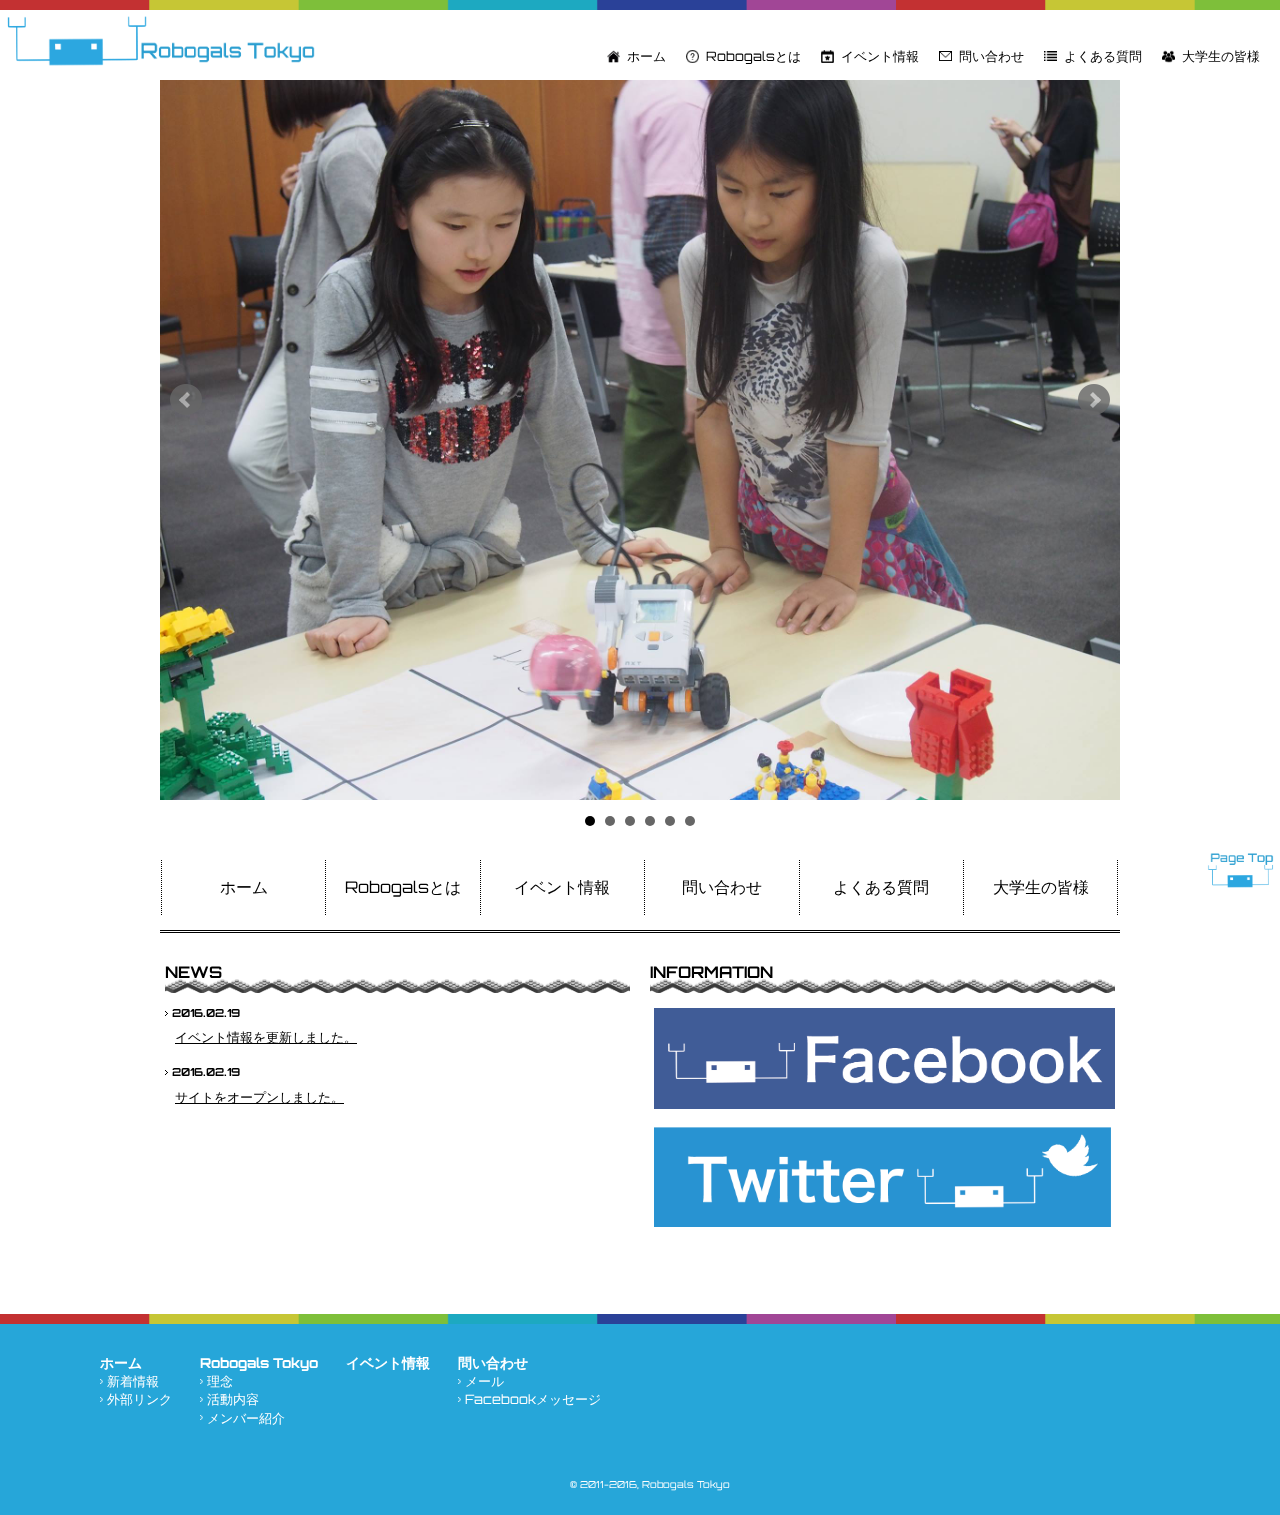
<file: index.html>
﻿<!DOCTYPE html>
<html lang="ja">
<head>
  <meta charset="utf-8">
  <meta name="viewport" content="width=device-width">
  <link rel="stylesheet" href="css/reset.css">
  <link rel="stylesheet" href="css/base02.css">
  <title>top</title>

<!--[if lt IE 9]>
<script src="js/html5shiv.js"></script>
<![endif]-->

<!--[if lt IE 9]>
<script src="js/css3-mediaqueries.js"></script>
<![endif]-->
<script src="http://ajax.googleapis.com/ajax/libs/jquery/1.8.3/jquery.min.js"></script>
<script src="js/responsiveslides.js"></script>
<script src="js/linkscroll.js"></script>

<!-- 画像のスライドショー -->
<script src="plugin/jquery.bxslider/jquery.bxslider.min.js"></script>
<link href="plugin/jquery.bxslider/jquery.bxslider.css" rel="stylesheet" />
<script src="plugin/jquery.bxslider/slider.js"></script>    
<!-- ここまでスライドショー -->

<!-- フォント -->
<link href='https://fonts.googleapis.com/css?family=Play' rel='stylesheet' type='text/css'>
<link href='https://fonts.googleapis.com/css?family=Orbitron:400,500' rel='stylesheet' type='text/css'>

<script src="js/rslides.js"></script>
</head>

<body>
  <div id="top"></div>
  <div id="stage"> 
    <header id="header">
      <div id="under-bar"></div>
      <div id="menu_bar">
        <h1>
          <a href="index.html"><img src="images/Logo4.png" alt="Robogals Tokyo"></a>
        </h1>
        <ul id="s_nav" class="cf">
          <li class="home"><a href="index.html">ホーム</a></li>
          <li class="about"><a href="about.html">Robogalsとは</a></li>
          <li class="event"><a href="event.html">イベント情報</a></li>
          <li class="contact"><a href="contact.html">問い合わせ</a></li>
          <li class="news"><a href="#">よくある質問</a></li>
          <li class="people"><a href="university_student.html">大学生の皆様</a></li>
        </ul>
      </div>

      <p>
        <!-- 画像のスライドショー -->
        <ul class="bxslider">
          <li><img src="images/photo/10733932_643096829157109_9034175082852486431_o.jpg"></li>
          <li><img src="images/photo/11693931_1626158104262410_2468704847231936997_n.jpg"></li>
          <li><img src="images/photo/11947479_10207682968542208_7450157540033935971_n.jpg"></li>
          <li><img src="images/photo/12079429_1707430729477381_5625079164486312887_n.jpg"></li>
          <li><img src="images/photo/12132517_965204903521582_7638942350900886609_o.jpg"></li>
          <li><img src="images/photo/12190965_1645902059007138_360400004157870362_n.jpg"></li>        
        </ul>
      </p>
    </header>    
    <nav id="nav" style="display: block;"> 
      <ul class="cf"> 
        <li class="home">
          <a href="index.html">
            <p>ホーム</p>
          </a>
        </li> 
        <li>
          <a href="about.html">
            <p>Robogalsとは</p>
          </a>
        </li> 
        <li>
          <a href="event.html">
            <p>イベント情報</p>
          </a>
        </li> 
        <li>
          <a href="contact.html">
            <p>問い合わせ</p>
          </a>
        </li> 
        <li>
          <a href="#">
            <p>よくある質問</p>
          </a>
        </li> 
        <li class="contact">
          <a href="university_student.html">
            <p>大学生の皆様</p>
          </a>
        </li> 
      </ul>
    </nav>
    <div id="contents" class="cf">
      <br />
      <section id="news">
        <h2>NEWS</h2>
        <article>
          <h3>2016.02.19</h3>
          <p><a href="event.html">イベント情報を更新しました。</a></p>
          <h3>2016.02.19</h3>
          <p><a href="">サイトをオープンしました。</a></p>
        </article>
      </section>

      <section id="information">
        <h2>INFORMATION</h2>
        <ul>
          <li><a href="https://www.facebook.com/RobogalsTokyo/">
            <img src="images/facebook_image.png" alt="facebook">
          </a></li>
          <li><a href="https://twitter.com/RobogalsTokyo">
            <img src="images/twitter_image.png">
          </a></li>
        </ul>
      </section>
    </div>

    <a id="pagetopBtn" href="#top">
      <img src="images/pageTop.png" width="70" alt="pagetop">
    </a>

    <footer id="footer"> 
      <div id="footertop"></div>  

      <div id="sitemap">
        <ul>
          <h3><a href="index.html">ホーム</a></h3>
          <li><a href="">新着情報</a></li>
          <li><a href="">外部リンク</a></li>
        </ul>
        <ul>
          <h3><a href="about.html">Robogals Tokyo</a></h3>
          <li><a href="">理念</a></li>
          <li><a href="">活動内容</a></li>
          <li><a href="">メンバー紹介</a></li>
        </ul>
        <ul>
          <h3><a href="event.html">イベント情報</a></h3>
        </ul>
        <ul>
          <h3><a href="contact.html">問い合わせ</a></h3>
          <li><a href="">メール</a></li>
          <li><a href="">Facebookメッセージ</a></li>
        </ul>
      </div>
      <div id="p"> 
        <small>&copy; 2011-2016, Robogals Tokyo</small>
      </div>
    </footer>

  </div>
</body>
</html>
</file>
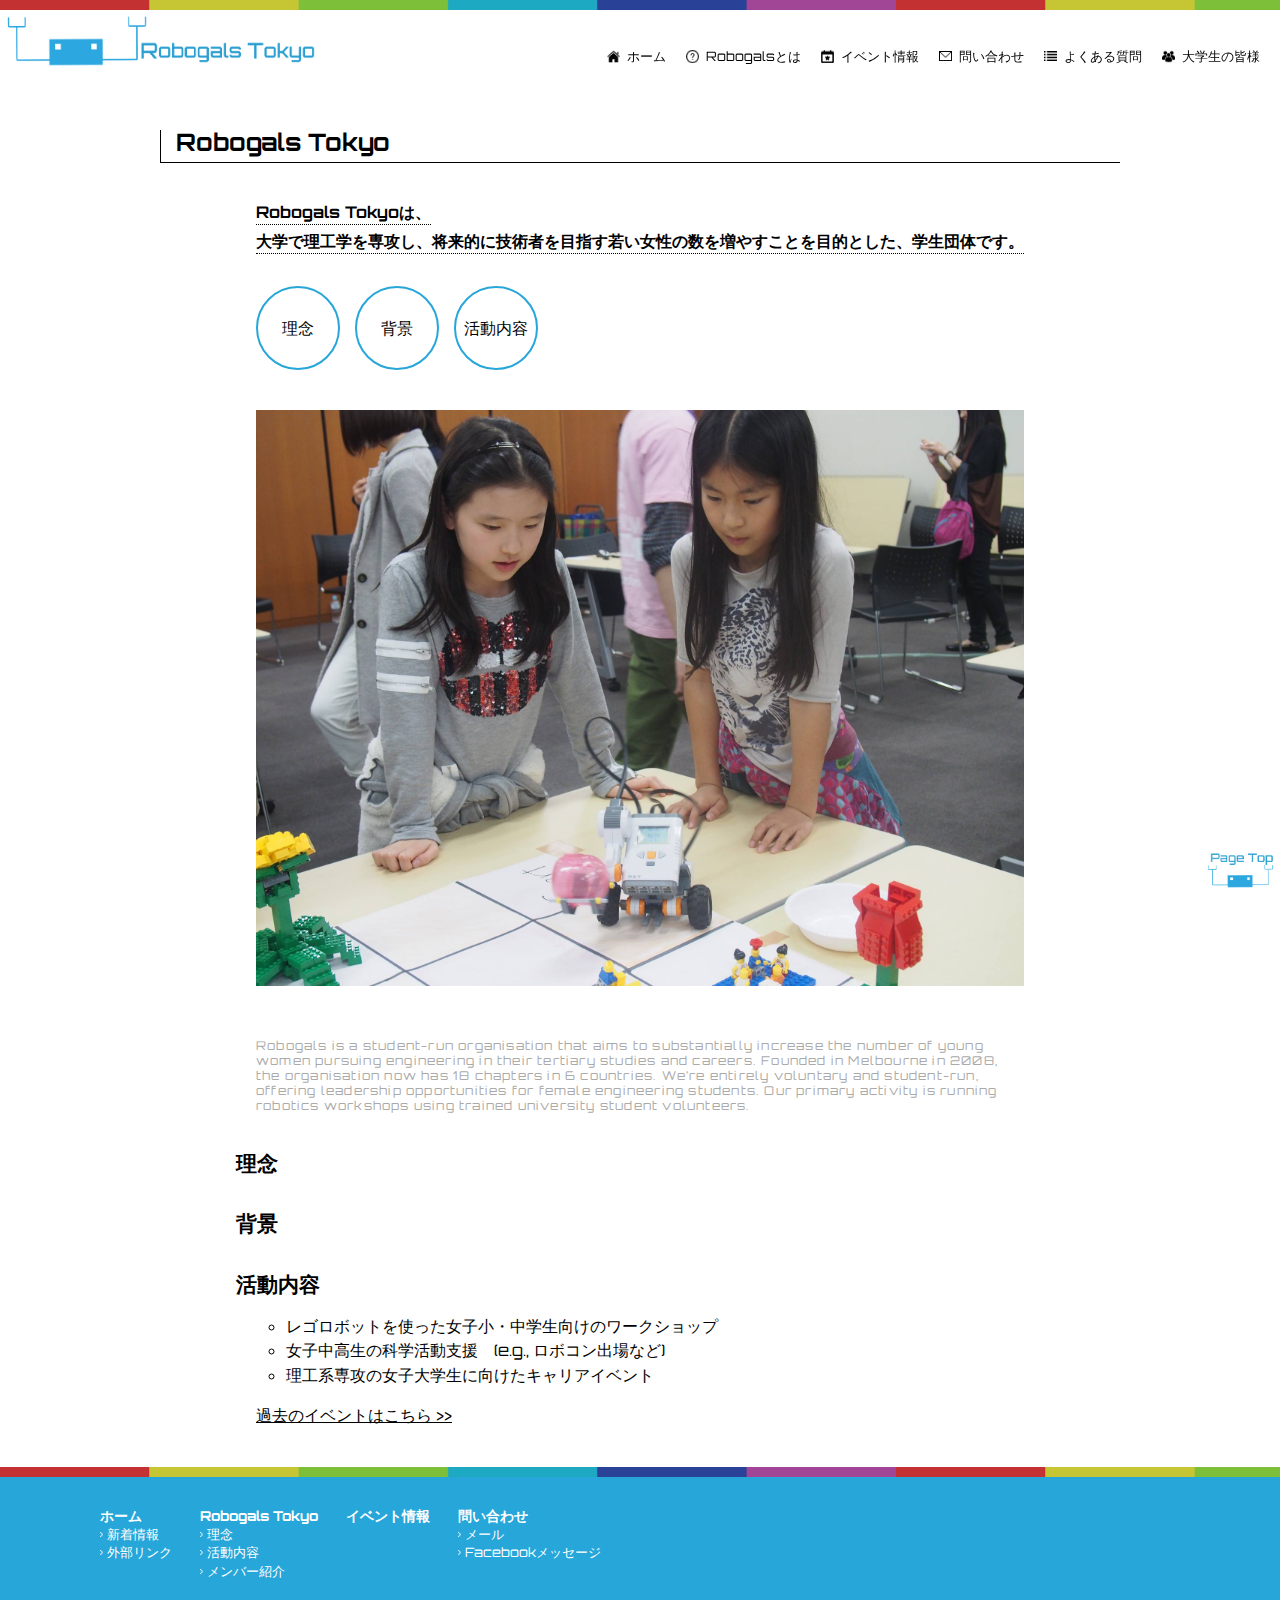
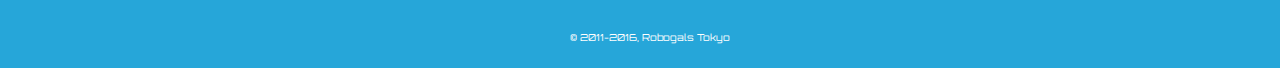
<file: about.html>
<!DOCTYPE html>
<html lang="ja">
<head>
  <meta charset="utf-8">
  <meta name="viewport" content="width=device-width">
  <link rel="stylesheet" href="css/reset.css">
  <link rel="stylesheet" href="css/base02.css">
  <link rel="stylesheet" href="css/eachPage.css">
  <title>Robogals Tokyo</title>

<!--[if lt IE 9]>
<script src="js/html5shiv.js"></script>
<![endif]-->

<!--[if lt IE 9]>
<script src="js/css3-mediaqueries.js"></script>
<![endif]-->
<script src="http://ajax.googleapis.com/ajax/libs/jquery/1.8.3/jquery.min.js"></script>
<script src="js/responsiveslides.js"></script>
<script src="js/linkscroll.js"></script>

<!-- 画像のスライドショー -->
<script src="plugin/jquery.bxslider/jquery.bxslider.min.js"></script>
<link href="plugin/jquery.bxslider/jquery.bxslider.css" rel="stylesheet" />
<script src="plugin/jquery.bxslider/slider.js"></script>
<!-- ここまでスライドショー -->

<!-- フォント -->
<link href='https://fonts.googleapis.com/css?family=Play' rel='stylesheet' type='text/css'>
<link href='https://fonts.googleapis.com/css?family=Orbitron:400,500' rel='stylesheet' type='text/css'>


<script src="js/rslides.js"></script>

</head>

<body>
  <div id="top"></div>
  <div id="stage"> 
    <header id="header">
      <div id="under-bar"></div>
      <div id="menu_bar">
        <h1>
          <a href="index.html"><img src="images/Logo4.png" alt="Robogals Tokyo"></a>
        </h1>
        <ul id="s_nav" class="cf">
          <li class="home"><a href="index.html">ホーム</a></li>
          <li class="about"><a href="about.html">Robogalsとは</a></li>
          <li class="event"><a href="event.html">イベント情報</a></li>
          <li class="contact"><a href="contact.html">問い合わせ</a></li>
          <li class="news"><a href="#">よくある質問</a></li>
          <li class="people"><a href="university_student.html">大学生の皆様</a></li>
        </ul>
      </div>
    </header>
    <nav id="nav"> 
      <ul class="cf"> 
        <li class="home">
          <a href="index.html">
            <p>ホーム</p>
          </a>
        </li> 
        <li>
          <a href="about.html">
            <p>Robogalsとは</p>
          </a>
        </li> 
        <li>
          <a href="event.html">
            <p>イベント情報</p>
          </a>
        </li> 
        <li>
          <a href="contact.html">
            <p>問い合わせ</p>
          </a>
        </li> 
        <li>
          <a href="#">
            <p>よくある質問</p>
          </a>
        </li> 
        <li class="contact">
          <a href="university_student.html">
            <p>大学生の皆様</p>
          </a>
        </li> 
      </ul>
    </nav>
    <div id="contents" class="cf each aboutRobogals">
      <h1>Robogals Tokyo</h1>
      <div class="eachContents">
      <p class="ja" style="margin-bottom: 30px;"><strong>Robogals Tokyoは、<br>大学で理工学を専攻し、将来的に技術者を目指す若い女性の数を増やすことを目的とした、学生団体です。</strong></p>

        <div style="width: 100%; text-align: center;">
          <a href="#rinen"><div class="circle_menu"><p>理念</p></div></a>
          <a href="#haikei"><div class="circle_menu"><p>背景</p></div></a>
          <a href="#katsudou"><div class="circle_menu"><p>活動内容</p></div></a>
        </div>

        <img src="images/photo/10733932_643096829157109_9034175082852486431_o.jpg">

        <p class="en">Robogals is a student-run organisation that aims to substantially increase the number of young women pursuing engineering in their tertiary studies and careers. Founded in Melbourne in 2008, the organisation now has 18 chapters in 6 countries. We’re entirely voluntary and student-run, offering leadership opportunities for female engineering students. Our primary activity is running robotics workshops using trained university student volunteers.</p>

        <h2 id="rinen">理念</h2>
        <p class="ja"></p>

        <h2 id="haikei">背景</h2>
        <p class="ja"></p>

        <h2 id="katsudou">活動内容</h2>
        <ul>
          <li>レゴロボットを使った女子小・中学生向けのワークショップ</li>
          <li>女子中高生の科学活動支援　(e.g., ロボコン出場など)</li>
          <li>理工系専攻の女子大学生に向けたキャリアイベント</li>
        </ul>
        <br>
        <p class="ja"><a href="https://www.facebook.com/RobogalsTokyo/">過去のイベントはこちら >></a></p>
      </div>
    </div>
    <a id="pagetopBtn" href="#top">
      <img src="images/pageTop.png" width="70" alt="pagetop">
    </a>

    <footer id="footer"> 
      <div id="footertop"></div>  

      <urlset id="sitemap">
        <ul>
          <h3><a href="index.html">ホーム</a></h3>
          <li><a href="">新着情報</a></li>
          <li><a href="">外部リンク</a></li>
        </ul>
        <ul>
          <h3><a href="about.html">Robogals Tokyo</a></h3>
          <li><a href="">理念</a></li>
          <li><a href="">活動内容</a></li>
          <li><a href="">メンバー紹介</a></li>
        </ul>
        <ul>
          <h3><a href="event.html">イベント情報</a></h3>
        </ul>
        <ul>
          <h3><a href="contact.html">問い合わせ</a></h3>
          <li><a href="">メール</a></li>
          <li><a href="">Facebookメッセージ</a></li>
        </ul>
      </urlset>

      <div id="p"> 
        <small>&copy; 2011-2016, Robogals Tokyo</small>
      </div>
    </footer>

  </div>
</body>
</html>
</file>
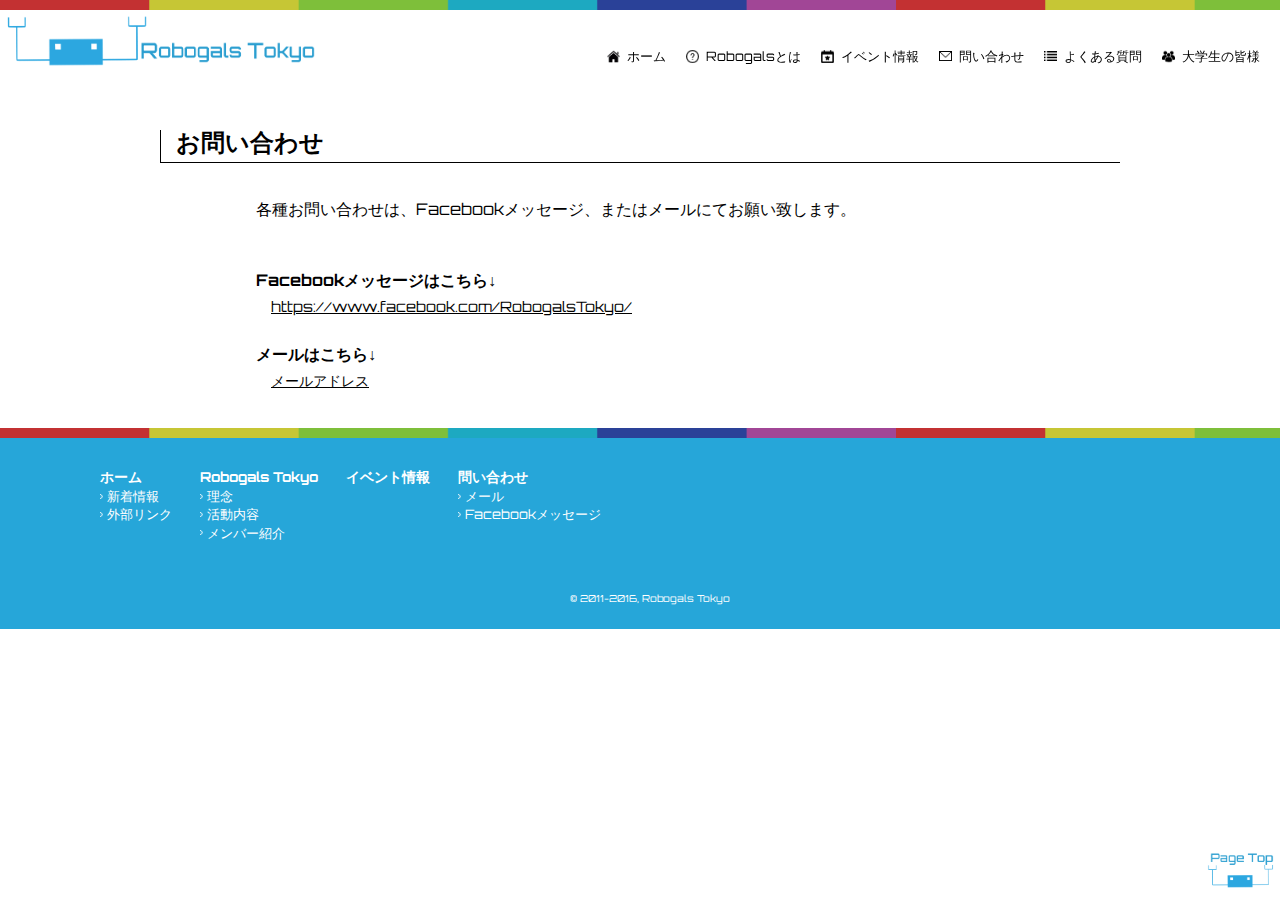
<file: contact.html>
<!DOCTYPE html>
<html lang="ja">
<head>
  <meta charset="utf-8">
  <meta name="viewport" content="width=device-width">
  <link rel="stylesheet" href="css/reset.css">
  <link rel="stylesheet" href="css/base02.css">
  <link rel="stylesheet" href="css/eachPage.css">
  <title>問い合わせ</title>

<!--[if lt IE 9]>
<script src="js/html5shiv.js"></script>
<![endif]-->

<!--[if lt IE 9]>
<script src="js/css3-mediaqueries.js"></script>
<![endif]-->
<script src="http://ajax.googleapis.com/ajax/libs/jquery/1.8.3/jquery.min.js"></script>
<script src="js/responsiveslides.js"></script>
<script src="js/linkscroll.js"></script>

<!-- 画像のスライドショー -->
<script src="plugin/jquery.bxslider/jquery.bxslider.min.js"></script>
<link href="plugin/jquery.bxslider/jquery.bxslider.css" rel="stylesheet" />
<script src="plugin/jquery.bxslider/slider.js"></script>
<!-- ここまでスライドショー -->

<!-- フォント -->
<link href='https://fonts.googleapis.com/css?family=Play' rel='stylesheet' type='text/css'>
<link href='https://fonts.googleapis.com/css?family=Orbitron:400,500' rel='stylesheet' type='text/css'>


<script src="js/rslides.js"></script>

</head>

<body>
  <div id="top"></div>
  <div id="stage"> 
    <header id="header">
      <div id="under-bar"></div>
      <div id="menu_bar">
        <h1>
          <a href="index.html"><img src="images/Logo4.png" alt="Robogals Tokyo"></a>
        </h1>
        <ul id="s_nav" class="cf">
          <li class="home"><a href="index.html">ホーム</a></li>
          <li class="about"><a href="about.html">Robogalsとは</a></li>
          <li class="event"><a href="event.html">イベント情報</a></li>
          <li class="contact"><a href="contact.html">問い合わせ</a></li>
          <li class="news"><a href="#">よくある質問</a></li>
          <li class="people"><a href="university_student.html">大学生の皆様</a></li>
        </ul>
      </div>
    </header>
    <nav id="nav"> 
      <ul class="cf"> 
        <li class="home">
          <a href="index.html">
            <p>ホーム</p>
          </a>
        </li> 
        <li>
          <a href="about.html">
            <p>Robogalsとは</p>
          </a>
        </li> 
        <li>
          <a href="event.html">
            <p>イベント情報</p>
          </a>
        </li> 
        <li>
          <a href="contact.html">
            <p>問い合わせ</p>
          </a>
        </li> 
        <li>
          <a href="#">
            <p>よくある質問</p>
          </a>
        </li> 
        <li class="contact">
          <a href="university_student.html">
            <p>大学生の皆様</p>
          </a>
        </li> 
      </ul>
    </nav>
    <div id="contents" class="cf each contactFM">
      <h1>お問い合わせ</h1>
      <div class="eachContents">
        <p class="ja">各種お問い合わせは、Facebookメッセージ、またはメールにてお願い致します。
        </p>
        <h3>Facebookメッセージはこちら↓</h3>
        <a href="https://www.facebook.com/RobogalsTokyo/">https://www.facebook.com/RobogalsTokyo/</a><br>

        <h3>メールはこちら↓</h3>
        <a href="mailto:s-and-m3.s2.s2@ezweb.ne.jp?subject=問い合わせページより&amp;body=*******************************************************************
        %0d%0a名前・連絡先・お問い合わせ内容 を必ずご記入ください。%0d%0a*******************************************************************">メールアドレス</a>

      </div>
    </div>
    <a id="pagetopBtn" href="#top">
      <img src="images/pageTop.png" width="70" alt="pagetop">
    </a>

    <footer id="footer"> 
      <div id="footertop"></div>  

      <urlset id="sitemap">
        <ul>
          <h3><a href="index.html">ホーム</a></h3>
          <li><a href="">新着情報</a></li>
          <li><a href="">外部リンク</a></li>
        </ul>
        <ul>
          <h3><a href="about.html">Robogals Tokyo</a></h3>
          <li><a href="">理念</a></li>
          <li><a href="">活動内容</a></li>
          <li><a href="">メンバー紹介</a></li>
        </ul>
        <ul>
          <h3><a href="event.html">イベント情報</a></h3>
        </ul>
        <ul>
          <h3><a href="contact.html">問い合わせ</a></h3>
          <li><a href="">メール</a></li>
          <li><a href="">Facebookメッセージ</a></li>
        </ul>
      </urlset>

      <div id="p"> 
        <small>&copy; 2011-2016, Robogals Tokyo</small>
      </div>
    </footer>

  </div>
</body>
</html>
</file>
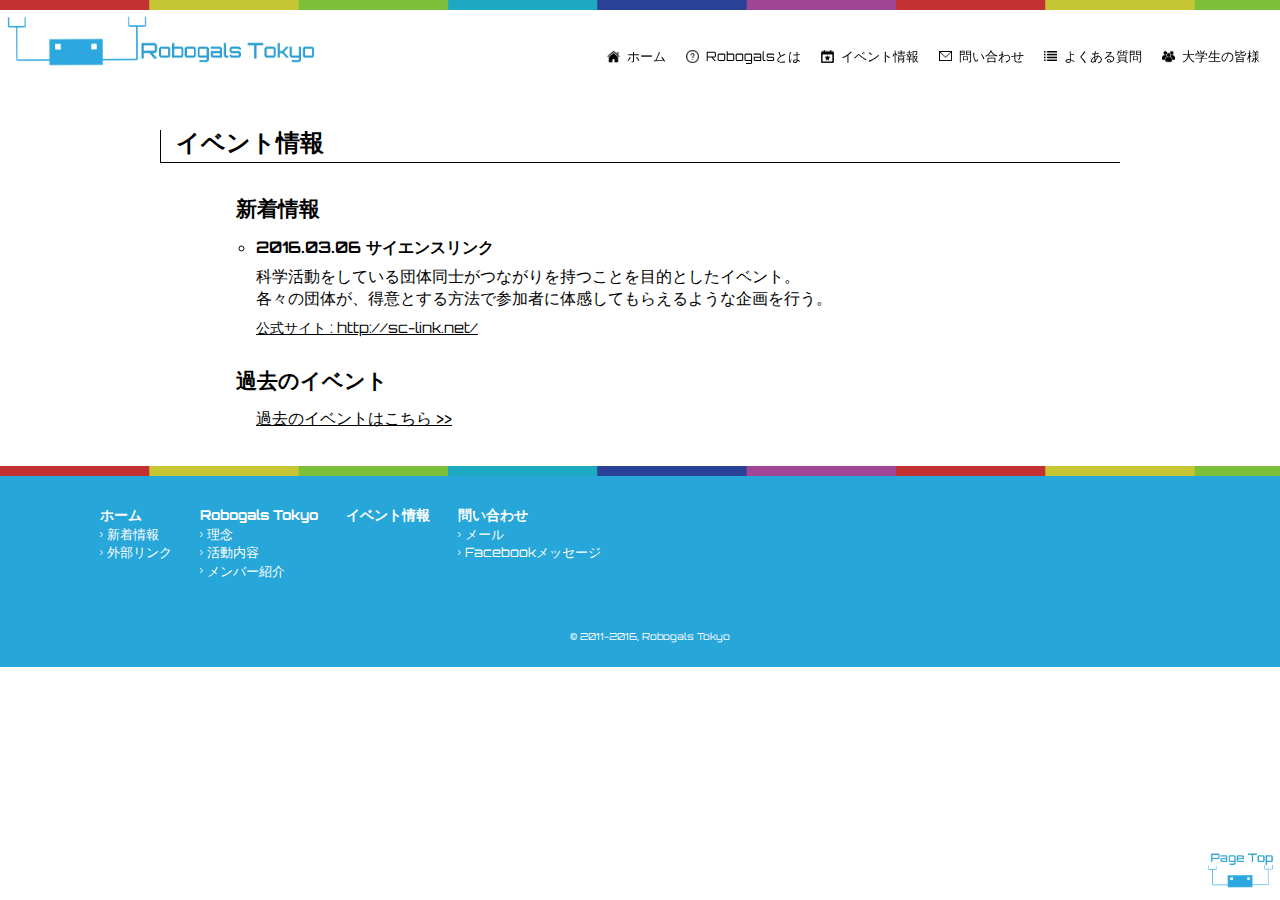
<file: event.html>
<!DOCTYPE html>
<html lang="ja">
<head>
  <meta charset="utf-8">
  <meta name="viewport" content="width=device-width">
  <link rel="stylesheet" href="css/reset.css">
  <link rel="stylesheet" href="css/base02.css">
  <link rel="stylesheet" href="css/eachPage.css">
  <title>イベント情報</title>

<!--[if lt IE 9]>
<script src="js/html5shiv.js"></script>
<![endif]-->

<!--[if lt IE 9]>
<script src="js/css3-mediaqueries.js"></script>
<![endif]-->
<script src="http://ajax.googleapis.com/ajax/libs/jquery/1.8.3/jquery.min.js"></script>
<script src="js/responsiveslides.js"></script>
<script src="js/linkscroll.js"></script>

<!-- 画像のスライドショー -->
<script src="plugin/jquery.bxslider/jquery.bxslider.min.js"></script>
<link href="plugin/jquery.bxslider/jquery.bxslider.css" rel="stylesheet" />
<script src="plugin/jquery.bxslider/slider.js"></script>
<!-- ここまでスライドショー -->

<!-- フォント -->
<link href='https://fonts.googleapis.com/css?family=Play' rel='stylesheet' type='text/css'>
<link href='https://fonts.googleapis.com/css?family=Orbitron:400,500' rel='stylesheet' type='text/css'>


<script src="js/rslides.js"></script>

</head>

<body>

  <!-- facebookページ引用 -->
  <!--
  <div id="fb-root"></div>
  <script>(function(d, s, id) {
    var js, fjs = d.getElementsByTagName(s)[0];
    if (d.getElementById(id)) return;
    js = d.createElement(s); js.id = id;
    js.src = "//connect.facebook.net/ja_JP/sdk.js#xfbml=1&version=v2.5&appId=1557502721243584";
    fjs.parentNode.insertBefore(js, fjs);
  }(document, 'script', 'facebook-jssdk'));</script>
-->

<div id="top"></div>
<div id="stage"> 
  <header id="header">
    <div id="under-bar"></div>
    <div id="menu_bar">
      <h1>
        <a href="index.html"><img src="images/Logo4.png" alt="Robogals Tokyo"></a>
      </h1>
      <ul id="s_nav" class="cf">
        <li class="home"><a href="index.html">ホーム</a></li>
        <li class="about"><a href="about.html">Robogalsとは</a></li>
        <li class="event"><a href="event.html">イベント情報</a></li>
        <li class="contact"><a href="contact.html">問い合わせ</a></li>
        <li class="news"><a href="#">よくある質問</a></li>
        <li class="people"><a href="university_student.html">大学生の皆様</a></li>
      </ul>
    </div>
  </header>
  <nav id="nav"> 
    <ul class="cf"> 
      <li class="home">
        <a href="index.html">
          <p>ホーム</p>
        </a>
      </li> 
      <li>
        <a href="about.html">
          <p>Robogalsとは</p>
        </a>
      </li> 
      <li>
        <a href="event.html">
          <p>イベント情報</p>
        </a>
      </li> 
      <li>
        <a href="contact.html">
          <p>問い合わせ</p>
        </a>
      </li> 
      <li>
        <a href="#">
          <p>よくある質問</p>
        </a>
      </li> 
      <li class="contact">
        <a href="university_student.html">
          <p>大学生の皆様</p>
        </a>
      </li> 
    </ul>
  </nav>
  <div id="contents" class="cf each eventInfo">
    <h1>イベント情報</h1>
    <div class="eachContents">
      <h2>新着情報</h2>
      <!-- <p class="ja">現在、新着イベントはありません。</p> -->
      <ul>
        <li>
          <h3>2016.03.06 サイエンスリンク</h3>
          <p class="ja">
            科学活動をしている団体同士がつながりを持つことを目的としたイベント。<br>
            各々の団体が、得意とする方法で参加者に体感してもらえるような企画を行う。
          </p>
          <a href="http://sc-link.net/">公式サイト : http://sc-link.net/</a>
        </li>
      </ul>
      <h2>過去のイベント</h2>
      <a href="https://www.facebook.com/RobogalsTokyo/"><p>過去のイベントはこちら >></p></a>


      <!-- FBページ引用 -->
    <!--
    <div class="fb-page" data-href="https://www.facebook.com/RobogalsTokyo/" data-tabs="timeline" data-small-header="true" data-adapt-container-width="true" data-hide-cover="true" data-show-facepile="false"><div class="fb-xfbml-parse-ignore"><blockquote cite="https://www.facebook.com/RobogalsTokyo/"><a href="https://www.facebook.com/RobogalsTokyo/">Robogals Tokyo</a></blockquote></div></div>
  -->

</div>
</div>
<a id="pagetopBtn" href="#top">
  <img src="images/pageTop.png" width="70" alt="pagetop">
</a>

<footer id="footer"> 
  <div id="footertop"></div>  

  <urlset id="sitemap">
    <ul>
      <h3><a href="index.html">ホーム</a></h3>
      <li><a href="">新着情報</a></li>
      <li><a href="">外部リンク</a></li>
    </ul>
    <ul>
      <h3><a href="about.html">Robogals Tokyo</a></h3>
      <li><a href="">理念</a></li>
      <li><a href="">活動内容</a></li>
      <li><a href="">メンバー紹介</a></li>
    </ul>
    <ul>
      <h3><a href="event.html">イベント情報</a></h3>
    </ul>
    <ul>
      <h3><a href="contact.html">問い合わせ</a></h3>
      <li><a href="">メール</a></li>
      <li><a href="">Facebookメッセージ</a></li>
    </ul>
  </urlset>

  <div id="p"> 
    <small>&copy; 2011-2016, Robogals Tokyo</small>
  </div>
</footer>

</div>
</body>
</html>
</file>
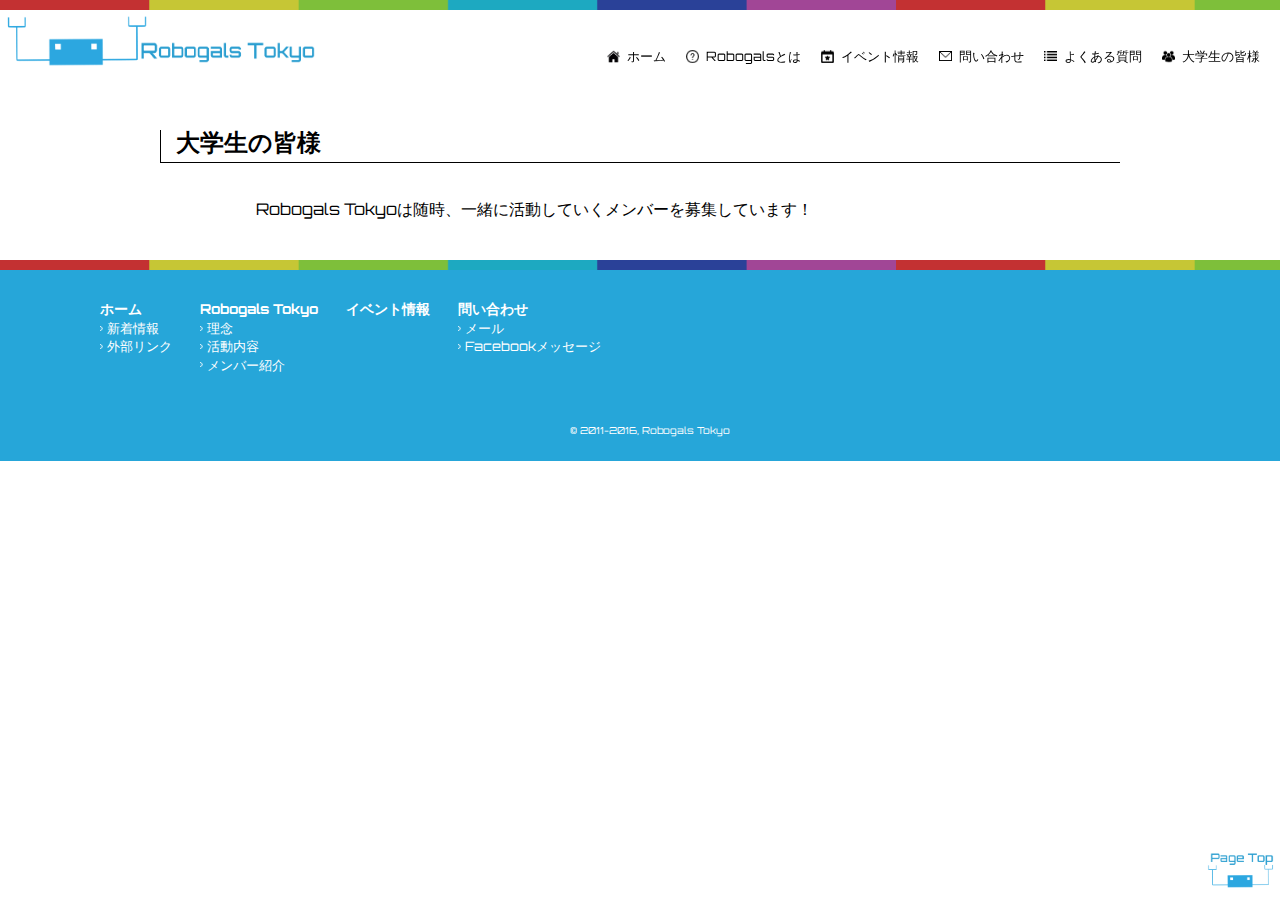
<file: university_student.html>
<!DOCTYPE html>
<html lang="ja">
<head>
  <meta charset="utf-8">
  <meta name="viewport" content="width=device-width">
  <link rel="stylesheet" href="css/reset.css">
  <link rel="stylesheet" href="css/base02.css">
  <link rel="stylesheet" href="css/eachPage.css">
  <title>大学生の皆様</title>

<!--[if lt IE 9]>
<script src="js/html5shiv.js"></script>
<![endif]-->

<!--[if lt IE 9]>
<script src="js/css3-mediaqueries.js"></script>
<![endif]-->
<script src="http://ajax.googleapis.com/ajax/libs/jquery/1.8.3/jquery.min.js"></script>
<script src="js/responsiveslides.js"></script>
<script src="js/linkscroll.js"></script>

<!-- 画像のスライドショー -->
<script src="plugin/jquery.bxslider/jquery.bxslider.min.js"></script>
<link href="plugin/jquery.bxslider/jquery.bxslider.css" rel="stylesheet" />
<script src="plugin/jquery.bxslider/slider.js"></script>
<!-- ここまでスライドショー -->

<!-- フォント -->
<link href='https://fonts.googleapis.com/css?family=Play' rel='stylesheet' type='text/css'>
<link href='https://fonts.googleapis.com/css?family=Orbitron:400,500' rel='stylesheet' type='text/css'>


<script src="js/rslides.js"></script>

</head>

<body>
  <div id="top"></div>
  <div id="stage"> 
    <header id="header">
      <div id="under-bar"></div>
      <div id="menu_bar">
        <h1>
          <a href="index.html"><img src="images/Logo4.png" alt="Robogals Tokyo"></a>
        </h1>
        <ul id="s_nav" class="cf">
          <li class="home"><a href="index.html">ホーム</a></li>
          <li class="about"><a href="about.html">Robogalsとは</a></li>
          <li class="event"><a href="event.html">イベント情報</a></li>
          <li class="contact"><a href="contact.html">問い合わせ</a></li>
          <li class="news"><a href="#">よくある質問</a></li>
          <li class="people"><a href="university_student.html">大学生の皆様</a></li>
        </ul>
      </div>
    </header>
    <nav id="nav"> 
      <ul class="cf"> 
        <li class="home">
          <a href="index.html">
            <p>ホーム</p>
          </a>
        </li> 
        <li>
          <a href="about.html">
            <p>Robogalsとは</p>
          </a>
        </li> 
        <li>
          <a href="event.html">
            <p>イベント情報</p>
          </a>
        </li> 
        <li>
          <a href="contact.html">
            <p>問い合わせ</p>
          </a>
        </li> 
        <li>
          <a href="#">
            <p>よくある質問</p>
          </a>
        </li> 
        <li class="contact">
          <a href="university_student.html">
            <p>大学生の皆様</p>
          </a>
        </li> 
      </ul>
    </nav>
    <div id="contents" class="cf each university_student">
      <h1>大学生の皆様</h1>
      <div class="eachContents">
        <p class="ja">
          Robogals Tokyoは随時、一緒に活動していくメンバーを募集しています！<br>
        </p>
      </div>

    </div>
    <a id="pagetopBtn" href="#top">
      <img src="images/pageTop.png" width="70" alt="pagetop">
    </a>

    <footer id="footer"> 
      <div id="footertop"></div>  

      <urlset id="sitemap">
        <ul>
          <h3><a href="index.html">ホーム</a></h3>
          <li><a href="">新着情報</a></li>
          <li><a href="">外部リンク</a></li>
        </ul>
        <ul>
          <h3><a href="about.html">Robogals Tokyo</a></h3>
          <li><a href="">理念</a></li>
          <li><a href="">活動内容</a></li>
          <li><a href="">メンバー紹介</a></li>
        </ul>
        <ul>
          <h3><a href="event.html">イベント情報</a></h3>
        </ul>
        <ul>
          <h3><a href="contact.html">問い合わせ</a></h3>
          <li><a href="">メール</a></li>
          <li><a href="">Facebookメッセージ</a></li>
        </ul>
      </urlset>

      <div id="p"> 
        <small>&copy; 2011-2016, Robogals Tokyo</small>
      </div>
    </footer>

  </div>
</body>
</html>
</file>
<file: css/base02.css>
@charset "utf-8";

/* /_/_/_/_/_/_/_/_/_/_/_/_/_/_/_/_/_/_/_/_/_/_/_/_
 全デバイス共通のスタイルとスマートフォンおよび小型タブレット向けレイアウトの指定
 /_/_/_/_/_/_/_/_/_/_/_/_/_/_/_/_/_/_/_/_/_/_/_/_/_*/

/*==========================================
 body
 ===========================================*/
 body {
   width: 100%;
   height: 100%;
   background-color:#fff;
   font-family: "Orbitron", "Play", "ヒラギノ角ゴ Pro W3", "Hiragino Kaku Gothic Pro", "メイリオ", Meiryo, Osaka, "ＭＳ Ｐゴシック", "MS PGothic", sans-serif;
   color:#000;
 }
 a {
   color:#000;
   text-decoration:none;
 }
 a:hover {
   color:#333;
   text-decoration:none;
 }
 a:acrive {
  text-decoration: none;
 }
/*==========================================
 ヘッダーのスタイル
 ===========================================*/
 header {
   text-align:center;
 }
 header #menu_bar{
  width: 100%;
  position: fixed;
  margin: 0;
  padding: 0;
  top: 0;
  left: 0;
  background-color: rgba(255, 255, 255, .75);
}
header #under-bar{
  width: 100%;
  height: 10px;
  position: fixed;
  margin: 0;
  padding: 0;
  left: 0;
  top: 0;
  background-image: url("../images/header-line.png");
  background-size: 70% 10px;  
  z-index: 1;
}
/*画像のスライドソショー*/
header .bxslider{
  /*margin-top: 100px;*/
}
/*logoの設定*/
header h1 {
 margin:0 auto;
 padding:15px 5px 7px 5px;
 width:90%;
}
header h1 img {
 width:100%;
 max-width:310px;
}
/*s_navの設定*/
header {
 /*#s_navのセンタリングに必要*/
 position:relative;
 overflow:hidden;
}
header ul#s_nav {
 margin-bottom:15px;
 /*#s_navのセンタリングに必要*/
 position:relative;
 left:50%;
 float:left;
}
header ul#s_nav li {
 float:left;

 /*#s_navのセンタリングに必要*/
 position:relative;
 left: -50%;
}
header ul#s_nav li a {
 display:block;
 font-size:0.8em;
 margin-right:20px;
 padding-left:20px;
}
header ul#s_nav li.home a {
  background:url(../images/icon/home-page.png) no-repeat left center;
}
header ul#s_nav li.about a {
  background:url(../images/icon/question-in-circular-button.png) no-repeat left center;
}
header ul#s_nav li.event a {
  background:url(../images/icon/election-event-on-a-calendar-with-star-symbol.jpg) no-repeat left center;
}

header ul#s_nav li.contact a {
 background:url(../images/icon/icn_contact.jpg) no-repeat left center;
}
header ul#s_nav li.news a {
 background:url(../images/icon/icn_news.jpg) no-repeat left center;
}
header ul#s_nav li.people a {
  background:url(../images/icon/people.png) no-repeat left center;
}
header ul#s_nav li.home a,
header ul#s_nav li.about a,
header ul#s_nav li.event a,
header ul#s_nav li.contact a,
header ul#s_nav li.news a,
header ul#s_nav li.people a{
  background-size: 13px;
}
/*topImageの設定*/
header p {
 width:100%;
}
header p img {
 width:100%;
 height:auto;
 max-width:960px;
}

/*==========================================
 グローバルナビゲーションのスタイル
 ===========================================*/
 nav ul {
  margin-bottom: 15px;
}
nav ul li {
  text-align: center;
  float: left;
  width: 50%;
  border-bottom: 2px solid #000;
}
/*css3 liの偶数指定*/
nav ul li:nth-child(odd) {
  width: 49%;
  border-right: 1px dotted #000;
}
nav ul li a{
  display: block;
  width: 100%;
  text-decoration: none;
}

nav ul li a p{
  line-height: 3.2em;
  border: solid 2px rgba(0, 0, 0, 0);
}
nav p:hover, nav p:active{
  border: solid 2px hsl(197, 70%, 53%);
  color: hsl(197, 70%, 53%);
  text-decoration: none;
}

/*==========================================
 コンテンツエリア全体のスタイル
 ===========================================*/
 div#contents {
  padding-bottom: 0px;
  min-height: 100%;
}
section{
  margin-bottom: 80px;
}
/*==========================================
 コンテンツエリア -> WORKSのスタイル
 ===========================================*/
 div#contents section#work h2 {
  margin: 0 0 15px 5px;
}
div#contents section#work article {
  text-align: center;
  width: 50%;
  min-width: 120px;
  float: left;
  margin-bottom: 30px;
}
div#contents section#work article img {
  width: 100%;
  height: auto;
  max-width: 184px;
} 
div#contents section#work article h3 {
  font-size: 0.9em;
  font-weight: bold;
}
div#contents section#work article p {
  text-align: left;
  font-size: 0.7em;
  line-height: 2.0em;
  padding: 0 15px;
}

/*==========================================
 コンテンツエリア -> NEWSのスタイル
 ===========================================*/
 div#contents section#news {
  margin-left: 5px;
}
div#contents section#news h2 {
  margin: 0 5px 15px 0;
  background: url(../images/09085023.png) repeat-x bottom;
  padding-bottom: 13px;
  background-size: 42px;
}
div#contents section#news article h3 {
  font-size: 0.7em;
  background: url(../images/icn_arrow.jpg) no-repeat center left;
  margin-bottom: 10px;
  padding-left: 7px;
}
div#contents section#news article p {
  line-height: 1.4em;
  font-size: 0.8em;
  margin: 0 0 20px 10px;
}
div#contents section#news article p a {
  text-decoration: underline;
}
div#contents section#news article p a:hover {
  text-decoration: none;
}
/*==========================================
 コンテンツエリア -> INFORMATIONのスタイル
 ===========================================*/
 div#contents section#information {
  text-align: center;
  margin-left: 5px;
} 
div#contents section#information h2 {
  text-align: left;
  margin: 0 5px 15px 0;
  background: url(../images/09085023.png) repeat-x bottom;
  padding-bottom: 13px;
  background-size: 42px;
}
div#contents section#information ul li {
  width: 100%;
  margin-bottom: 5px;
}
div#contents section#information ul li img {
  width: 98%;
  height: auto;
  max-width: 470px;
}
/*==========================================
 ページトップへボタンのスタイル
 ===========================================*/
 a#pagetopBtn img {
  position: fixed;
  bottom: 10px;
  right: 1px;
  background-color: rgba(255, 255, 255, .75);
  padding: 2px;
}
/*==========================================
  サイトマップ
  ===========================================*/
  #sitemap{
    text-align: left;
    display: block;
    margin: 10px 0px 10px 100px;
    background: black;
  }
  #sitemap ul{
    float: left;
    list-style-type: none;
    margin-right: 28px;
    line-height: 1.15em;
  }
  #sitemap ul h3{
    font-size: 0.85em;
  }
  #sitemap ul li{
    font-size: 0.8em;
    background: url(../images/icn_arrow.png) no-repeat center left;
    background-size: 3px;
    padding-left: 7px;
  }
  #sitemap a{
    color: white;
  }
  #sitemap a:hover{
    color: white;
    text-decoration: underline;
  }
/*==========================================
 フッターのスタイル
 ===========================================*/
 footer {
  background-color: hsl(197, 70%, 50%);
  color: white;
  /*position: relative;*/
  width: 100%;
  height: auto;
  bottom: 0;
  padding-top: 50px;
  padding-bottom: 25px;
  margin-bottom: 0;

}
footer div {
  margin: 20px 0 0 20px;
}
footer div p {
  font-size: 0.7em;
  line-height: 2.0em;
}
footer div small {
  font-size: 0.6em;
}
div#footertop{
  margin: -50px 0 30px 0;
  height: 10px;
  background: url(../images/header-line.png);
  background-size: 70% 10px;

}
footer #p{
  margin-top: 150px;
}

/*==========================================
 メディアクエリ
 ===========================================*/
 /*スマホ*/
 @media only screen and (max-width: 769px) {
  header ul#s_nav {
    display: none;
  }
  header #menu_bar, header #under-bar{
    position: relative;
  }
  footer #p{
    margin-top: 160px;
  }
  #sitemap{
    margin-left: 10px;
  }

}
/* PC向けおよび大型タブレット向けのレイアウトの指定：769px～960px */
@media only screen and (min-width: 769px) {
  /*logoの設定*/
  header h1 {
   text-align:left;
   padding:15px 5px 7px 5px;
   width:320px;
   float:left;
   margin-bottom: -50px;
 }
 header h1 img {
   width:100%;
 }
 header{
   /*#s_navのセンタリングの解除*/
   position:static;
   overflow:visible;
 }
 header ul#s_nav {
   float:right;
   margin-top:50px;
   /*#s_navのセンタリングの解除*/
   position:static;
 }

 header ul#s_nav li a:hover{
  color: hsl(197, 70%, 53%); /*blue*/
  text-decoration: underline;
}

header ul#s_nav li {
 float:left;
 /*#s_navのセンタリングの解除*/
 position:static;
}
nav {
  text-align: center;
  border-bottom: 3px double #000;
  margin: 10px auto 15px auto;
  display: none;
}
nav ul li {
  text-align: center;
  float: left;
  width: 16%;
  border-bottom: none;
  border-right: 1px dotted #000;
  background-color: "#fff";
}
nav ul li:nth-child(odd) {
  width: 17%;
  border-bottom: none;
}
nav ul li.home {
  border-left: none;
  margin-left: 1px;
}
nav ul li.contact {
  border-right: none;
}
nav ul li a{
  display: block;
}
nav ul li p{
  text-decoration: none;
}
div#contents section#work article {
  width: 33%;
}
div#contents section#work article h3 {
  line-height: 2.0em;
}
div#contents section#work article p {
  font-size: 0.8em;
  line-height: 2.0em;
}


}

/* PC向けレイアウトの指定：961px以上では固定レイアウト */
@media only screen and (min-width: 961px) {
  /* header */
  header {
   width:960px;
   margin-left:auto;
   margin-right:auto;
 }
 header ul#s_nav {
   float:right;
   margin-top:50px;
   /*#s_navのセンタリングの解除*/
   position:static;
 }

 nav {
  max-width: 960px;
  display: none;
}
nav ul{
  margin-left: auto;
  margin-right: auto;
}
nav ul li:nth-child(odd) {
  border-bottom: none;
}
nav ul li.home {
  border-left: 1px dotted #000;
}
nav ul li.contact {
  border-right: 1px dotted #000;
}
div#contents {
  max-width: 960px;
  margin: 0 auto;
}
div#contents section#work article {
  width: 20%;
}
div#contents section#work article h3 {
  line-height: 2.2em;
}
div#contents section#news {
  width: 49%;
  float: left;
}
div#contents section#information {
  width: 49%;
  float: right;
}
footer div{
  text-align: center;
}

}

.rslides {
  position: relative;
  list-style: none;
  overflow: hidden;
  width: 100%;
  padding: 0;
  margin: 0;
}
.rslides li {
  -webkit-backface-visibility: hidden;
  position: absolute;
  display: none;
  width: 100%;
  left: 0;
  top: 0;
}
.rslides li:first-child {
  position: relative;
  display: block;
  float: left;
}
.rslides img {
  display: block;
  height: auto;
  float: left;
  width: 100%;
  border: 0;
}
</file>
<file: css/eachPage.css>
.each{
	padding-top: 130px;
	font-weight: normal;
}
.each h1{
	font-size: 1.5em;
	font-weight: bold;
	border-left: 1px solid #000;
	border-bottom: 1px solid #000;
	padding: 0 0 8px 15px;
	margin-bottom: 35px;
}
.each h2{
	font-size: 1.3em;
	margin-bottom: 20px;
}
.each img, .each div{
	margin-bottom: 40px;
}
.each p.en{
	margin-top: 10px;
	font-size: .75em;
	color: #aaa;
	letter-spacing: 1.2px;
	line-height: 1.25em;
}
.each p.ja{
	font-size: 1.0em;
	line-height: 1.4em;
}
.eachContents{
	width: 750px;
	display: block;
	margin-right: auto;
	margin-left: auto;
}
.eachContents img{
	width: 100%;
}

.eachContents h2{
	margin-left: -20px;
}

a .circle_menu{
	float: left;
	margin: 0px 15px 40px 0;
}
.circle_menu{
	border: 2px solid hsl(197, 70%, 50%);
	border-radius: 50px;
	width: 80px;
	height: 80px;
	color: black;
	background-color: #fff;
	-webkit-transition: all .5s ease;
	-moz-transition: all .5s ease;
	-o-transition: all .5s ease;

	margin-right: 200px;
}
.circle_menu:hover{
	color: white;
	background-color: hsl(197, 70%, 50%);
}
.circle_menu p{
	display: block;
	text-align: center;
	margin-top: 40%;
}
/*==========================================
 about.html
 ===========================================*/
 .aboutRobogals p{
 	margin-bottom: 40px;
 }

 .eachContents p strong{
 	margin-bottom: 30px;
 	line-height: 1.8em;
 	padding-bottom: 2px;
 	border-bottom: 1px dotted #000;
 }
 .aboutRobogals .eachContents ul{
 	list-style: circle;
 	margin-left: 30px;
 } 
 .aboutRobogals .eachContents ul li{
 	font-size: 1.0em;
 	line-height: 1.4em;
 	margin-bottom: 2px;
 }

 .aboutRobogals a{
 	text-decoration: underline;
 }
 .aboutRobogals a:hover, .aboutRobogals a:active{
 	color: red;
 	text-decoration: underline;
 }

 /*==========================================
 event.html
 ===========================================*/
 .eventInfo .eachContents h2{
 	margin-top: 35px;
 }
 .eventInfo a{
 	text-decoration: underline;
 	display: inline-block;
 }
 .eventInfo a:hover, .eventInfo a:active{
 	color: red;
 	text-decoration: underline;
 } 
 .eventInfo li a{
 	display: inline-block;
 	font-size: .9em;
 	margin-top: 10px;
 }
 .eventInfo ul{
 	list-style-type: circle;
 } 
 .eventInfo li h3{
 	margin-bottom: 10px;
 }
/*==========================================
 contact.html
 ===========================================*/
 .contactFM h3{
 	margin-top: 30px;
 	margin-bottom: 10px;
 	/*display: inline-block;*/
 	/*background: url(../images/icn_arrow.jpg) no-repeat right center;*/
 	background-size: .45em;
 	/*padding-right: 15px;*/
 	padding-top: 2px;
 }
 .contactFM p.ja{
 	margin-bottom: 50px;
 }
 .contactFM a{
 	margin-left: 15px;
 	font-size: .9em;
 	width: auto;
 	text-decoration: underline;
 	word-break: break-all; 
 }
 .contactFM a:hover{
 	text-decoration: underline;
 	color: red;
 }
 /*==========================================
 メディアクエリ
 ===========================================*/
 /*スマホ */

 @media only screen and (max-width: 769px) {
 	.each{
 		padding-top: 40px;
 	}
 	.eachContents{
 		width: 80%;
 	}
 	.each p.en{
 		display: none;
 	}
 	.aboutRobogals .eachContents ul li{
 		font-size: .85em;
 	}
 	.circle_menu{
 		width: 70px;
 		height: 70px;
 	}
 	a .circle_menu{
 		display: block;
 		margin: 0 5px 40px 0 ;

 	}
 }
 /* PC向けおよび大型タブレット向けのレイアウトの指定：769px～960px */
 @media only screen and (min-width: 768px) {
 	.eachContents{
 		width: 80%;
 	}
 }

 /* PC向けレイアウトの指定：961px以上では固定レイアウト */
 @media only screen and (min-width: 961px) {
 }
</file>
